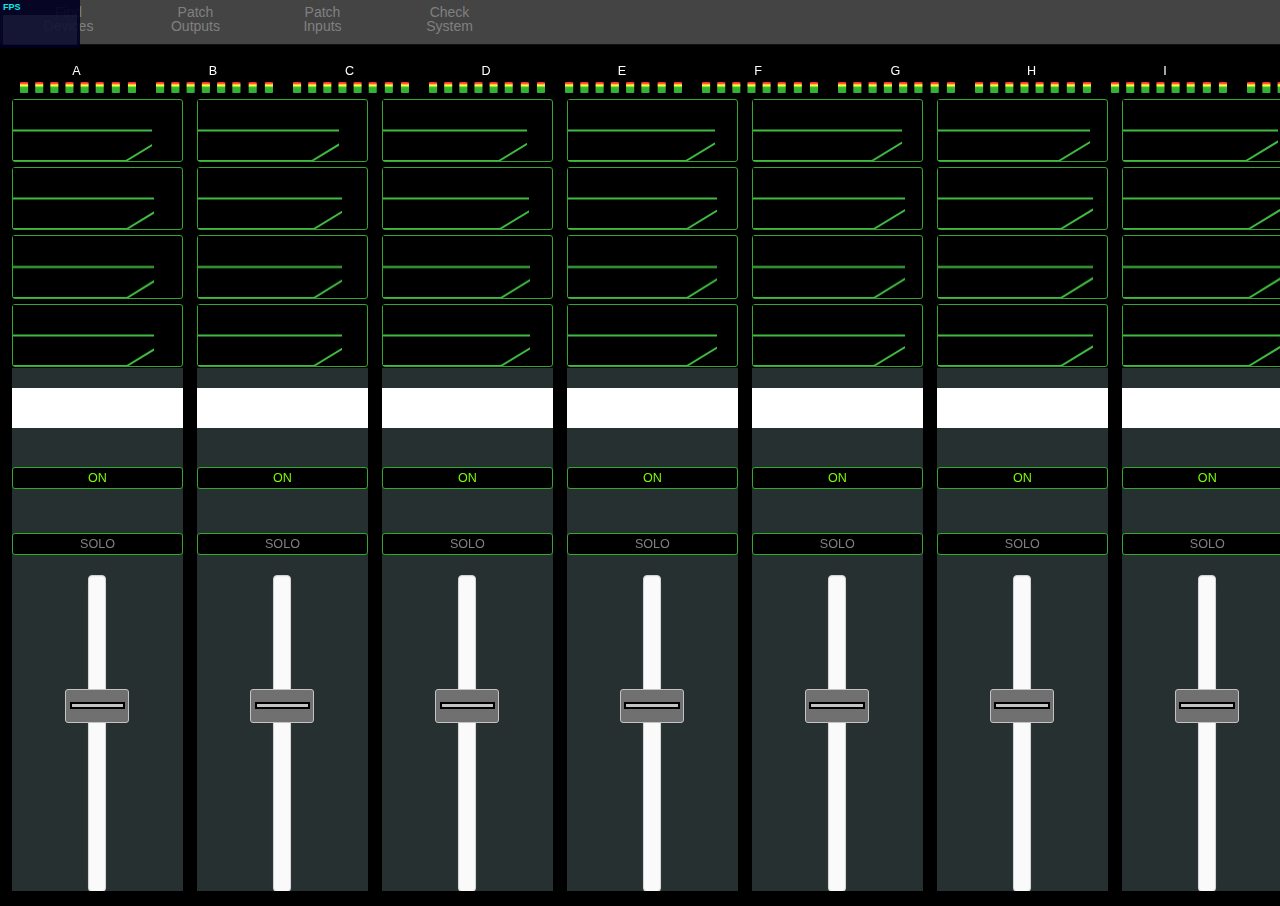
<file: PPA_PixiJS-Angular_Prototype/app/index.html>
<!doctype html>
<html lang="en" ng-app="Blinky">
<head>
    <meta charset="utf-8">
    <meta name="viewport" content="width=device-width, initial-scale=1, maximum-scale=1">
    <title>My AngularJS App</title>
    <link rel="stylesheet" href="css/app.css"/>
    <link rel="stylesheet" href="css/ionic.min.css">
    <link rel="stylesheet" href="lib/nouislider/jquery.nouislider.min.css"/>

    <!-- Latest compiled and minified CSS -->
    <!--<link rel="stylesheet" href="//netdna.bootstrapcdn.com/bootstrap/3.0.3/css/bootstrap.min.css">-->

    <!-- Optional theme -->
    <!--<link rel="stylesheet" href="//netdna.bootstrapcdn.com/bootstrap/3.0.3/css/bootstrap-theme.min.css">-->
</head>
<body>

<div class="row bar bar-header bar-dark" style="height:5%">
        <div class="col-10 menu-button"> Find<br/>Devices </div>
        <!-- <div style="border-left:1px solid #ffffff;margin-top: 2px; margin-bottom: 2px;"></div>-->
        <div class="col-10 menu-button" > Patch<br/>Outputs</div>
    <!-- <div style="border-left:1px solid #ffffff;margin-top: 2px; margin-bottom: 2px;"></div>-->
        <div class="col-10 menu-button" > Patch<br/>Inputs </div>
    <!-- <div style="border-left:1px solid #ffffff;margin-top: 2px; margin-bottom: 2px;"></div>-->
        <div class="col-10 menu-button" > Check<br/>System </div>
    <!-- <div style="border-left:1px solid #ffffff;margin-top: 2px; margin-bottom: 2px;"></div>-->
    </div>
</div>

<div class="row" style="height:95%;margin-top:4%">
    <div ng-view style="height:100%">

    </div>
</div>

  <!--<ul class="menu">
    <li></li>
  </ul>-->

  <!-- In production use:
  <script src="//ajax.googleapis.com/ajax/libs/angularjs/1.0.7/angular.min.js"></script>
  -->
    <!-- jQuery (necessary for Bootstrap's JavaScript plugins) -->
    <script src="lib/jquery-2.0.3.js"></script>

    <!-- Latest compiled and minified JavaScript -->
    <script src="lib/bootstrap.min.js"></script>
    <script src="lib/ionic/ionic.min.js"></script>

    <script src="lib/angular/angular.js"></script>
    <script src="lib/angular/angular-route.js"></script>
    <script src="lib/angular/angular-animate.js"></script>
    <script src="lib/angular/angular-touch.js"></script>
    <script src="lib/angular/angular-sanitize.js"></script>
    <script src="lib/ng-infinite-scroll.js"></script>
    <script src="lib/pixi.dev.js"></script>
    <script src="lib/nouislider/jquery.nouislider.min.js"></script>

    <script src="lib/ionic/ionic-angular.min.js"></script>

    <script src="js/app.js"></script>
    <script src="js/services.js"></script>
    <script src="js/controllers.js"></script>
    <script src="js/filters.js"></script>
    <script src="js/directives.js"></script>
    <script src="js/utils.js"></script>

    <script src="js/canvas/RenderContext.js"></script>
    <script src="js/canvas/BlinkySprite.js"></script>
    <script src="js/canvas/BlinkySprite2.js"></script>
    <script src="js/canvas/Game.js"></script>
    <script src="js/canvas/graph/curvecalculator.js"></script>
    <script src="js/canvas/graph/graph.js"></script>
    <script src="js/canvas/graph/peqgraph.js"></script>

    <script>
        (function(){var script=document.createElement('script');script.src='lib/stats.min.js';document.body.appendChild(script);script=document.createElement('script');script.innerHTML='var interval=setInterval(function(){if(typeof Stats==\'function\'){clearInterval(interval);var stats=new Stats();stats.domElement.style.position=\'fixed\';stats.domElement.style.left=\'0px\';stats.domElement.style.top=\'0px\';stats.domElement.style.zIndex=\'10000\';document.body.appendChild(stats.domElement);setInterval(function(){stats.update();},1000/60);}},100);';document.body.appendChild(script);})();
    </script>
</body>
</html>
</file>
<file: PPA_PixiJS-Angular_Prototype/app/css/app.css>
/* app css stylesheet */

html{
    height: 100%;
}

body {
    height: 100%;
    /*min-height: 100%;*/
    font-size: 18px;
    line-height: 26px;
    background-color: black
}
h1,h2,h3,h4,h5,h6,p {
    font-family: inherit;
    font-size: inherit;
}
h1 {
    font-size: 4em;
    line-height: 1em;
}
h2 {
    font-size: 3em;
    line-height: 1em;
}

.max-height {
    height:100%;
}

.menu {
  list-style: none;
  border-bottom: 0.1em solid black;
  margin-bottom: 2em;
  padding: 0 0 0.5em;
}

.menu-button {
    color: grey;
    text-align: center;
    line-height:100%;
    font-size:100%;
    height:100%;
}

.menu:before {
  content: "[";
}

.menu:after {
  content: "]";
}

.menu > li {
  display: inline;
}

.menu > li:before {
  content: "|";
  padding-right: 0.3em;
}

.menu > li:nth-child(1):before {
  content: "";
  padding: 0;
}

.rounded-border {
    background-color: black;
    border-style:solid;
    border-radius: 3px;
    border-color: #35a630;
    border-width: 1px;
}

.rounded-grouper {
    padding-left: 0.5em;
    padding-right:0.5em;
}

.col-5 {
    -webkit-box-flex: 0;
    -webkit-flex: 0 0 5%;
    -moz-box-flex: 0;
    -moz-flex: 0 0 5%;
    -ms-flex: 0 0 5%;
    flex: 0 0 5%;
    max-width: 5%; }

.noUi-handle {
    border: solid  !important;
    border-width: 0.1em !important;
    border-color: #c3c3c3 !important;
    background-color: #707070 !important;

    width: 400% !important;
    left: -150% !important;

    box-shadow: none !important;
}

.noUi-handle:after {
    width:90% !important;
    height: 20% !important;
    background-color: #c3c3c3 !important;
    border: none !important;
    box-shadow: 0px 0px 0px 2px black inset !important;

    top: 40% !important;
    left: 5% !important;
}

.noUi-handle:before {
    border: none !important;
    background: none !important;
}
</file>
